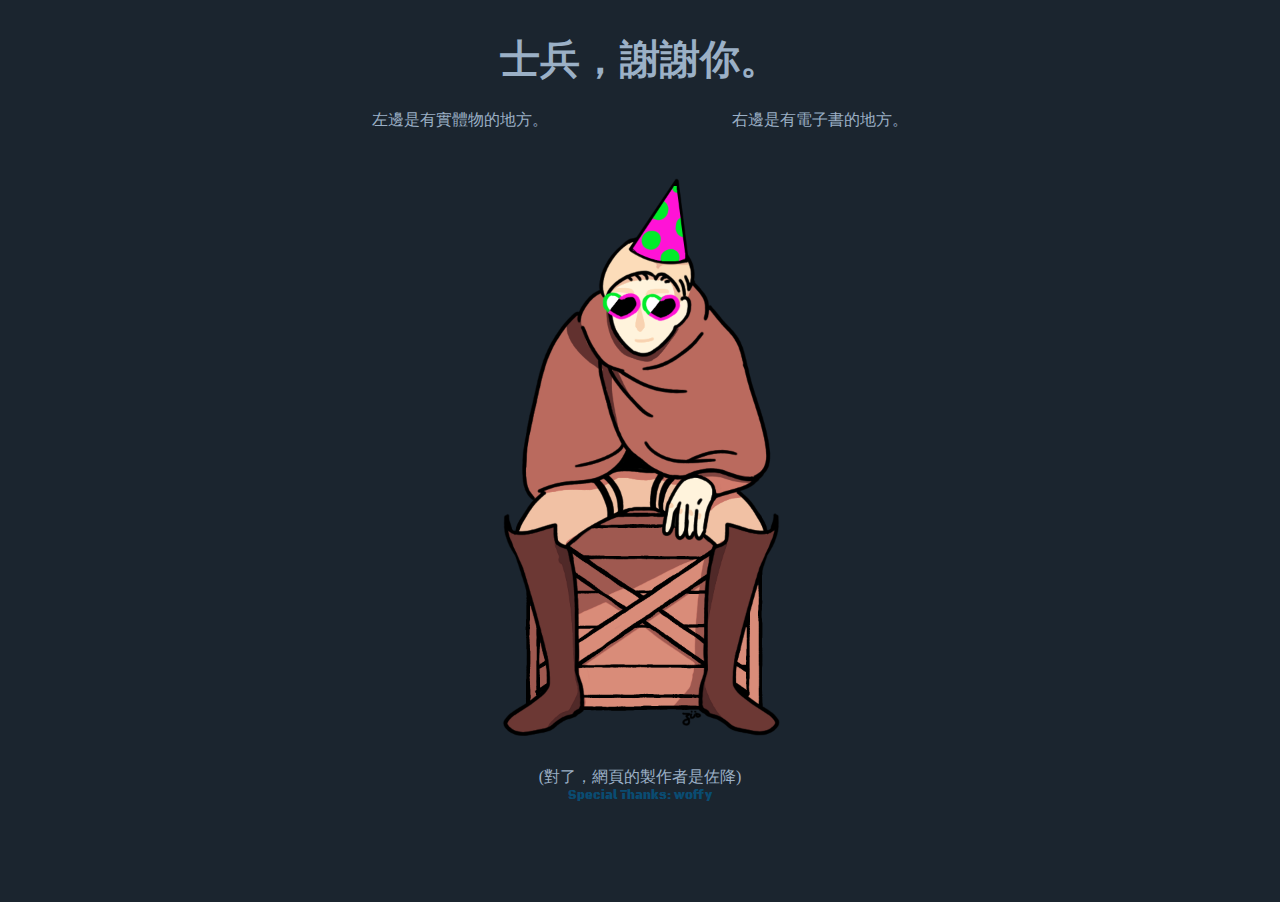
<file: sponsor.html>
<!DOCTYPE html>
<html lang="en">

<head>
    <meta charset="UTF-8">
    <meta name="viewport" content="width=device-width, initial-scale=1.0">
    <title>sponsor</title>
    <meta property="og:description" content="沒想到你會來到這裡。" />
    <link rel="icon" href="img/coin/favicon.ico" type="image/x-icon">
    <!--google字體-->
    <link rel="preconnect" href="https://fonts.googleapis.com">
    <link rel="preconnect" href="https://fonts.gstatic.com" crossorigin>
    <link href="https://fonts.googleapis.com/css2?family=Black+Ops+One&display=swap" rel="stylesheet">
    <style>
        /* http://meyerweb.com/eric/tools/css/reset/ 
   v2.0 | 20110126
   License: none (public domain)
*/

html, body, div, span, applet, object, iframe,
h1, h2, h3, h4, h5, h6, p, blockquote, pre,
a, abbr, acronym, address, big, cite, code,
del, dfn, em, img, ins, kbd, q, s, samp,
small, strike, strong, sub, sup, tt, var,
b, u, i, center,
dl, dt, dd, ol, ul, li,
fieldset, form, label, legend,
table, caption, tbody, tfoot, thead, tr, th, td,
article, aside, canvas, details, embed, 
figure, figcaption, footer, header, hgroup, 
menu, nav, output, ruby, section, summary,
time, mark, audio, video {
	margin: 0;
	padding: 0;
	border: 0;
	font-size: 100%;
	font: inherit;
	vertical-align: baseline;
}
/* HTML5 display-role reset for older browsers */
article, aside, details, figcaption, figure, 
footer, header, hgroup, menu, nav, section {
	display: block;
}
body {
	line-height: 1;
}
ol, ul {
	list-style: none;
}
blockquote, q {
	quotes: none;
}
blockquote:before, blockquote:after,
q:before, q:after {
	content: '';
	content: none;
}
table {
	border-collapse: collapse;
	border-spacing: 0;
}
*,*::before,*::after{
	box-sizing: border-box;
}

.bgc{
    background-color:#1b252f;
}
        .wrap {
            max-width: 600px;
            margin: 0 auto;
            text-align: center;
            padding-top: 40px;
            padding-bottom: 100px;
        }

        h1 {
            font-family: Caption;
            font-weight: 600;
            font-size: 40px;
            color: #9bb0c6;
        }

        
        li a {
            display: block;
            padding: 12px;
            text-decoration: none;
            color: #9bb0c6;
            border-radius: 12px;
        }

        a:hover {
            color: #ffffff;
            background-color:#2f3944;
        }
        ul{
            display: flex;
            flex-direction: row;
            justify-content: space-between;
            padding: 20px;
        }
        span {
            width: 40px;
        }

        img {
            max-width: 100%;
        }

        .pa {
            font-family: Caption;
            line-height: 170%;
            color: #9bb0c6;
        }
        .pb{
            font-family: "Black Ops One", system-ui;
            font-size: 12px;
            color: #0a4c72;
        }
        @media(max-width:431px){
            .wrap{
                max-width: 100%;
            }
        }
        @media(max-width:360px){
            .wrap{
                max-width: 100%;
            }
        }
    </style>
</head>


<body>
    <div class="bgc">
        <div class="wrap">
            <h1>士兵，謝謝你。</h1>
            <ul>
                <li><a href="https://famistore.famiport.com.tw/famistore/users/1553401/malls/010000000000000000994e2c"
                        title="好賣+" target="_blank">左邊是有實體物的地方。</a></li>
                <li><a href="https://www.doujin.com.tw/authors/info/g:m7wq47263w0o4" title="同人誌中心"
                        target="_blank">右邊是有電子書的地方。</a></li>
            </ul>
        
            <img src="img/hbdwinbig.png" title="no party in Paradis.">
            <p class="pa">(對了，網頁的製作者是佐降)</p>
            <p class="pb">Special Thanks: woffy</p>
        </div>
        </div>
</body>

</html>
</file>
